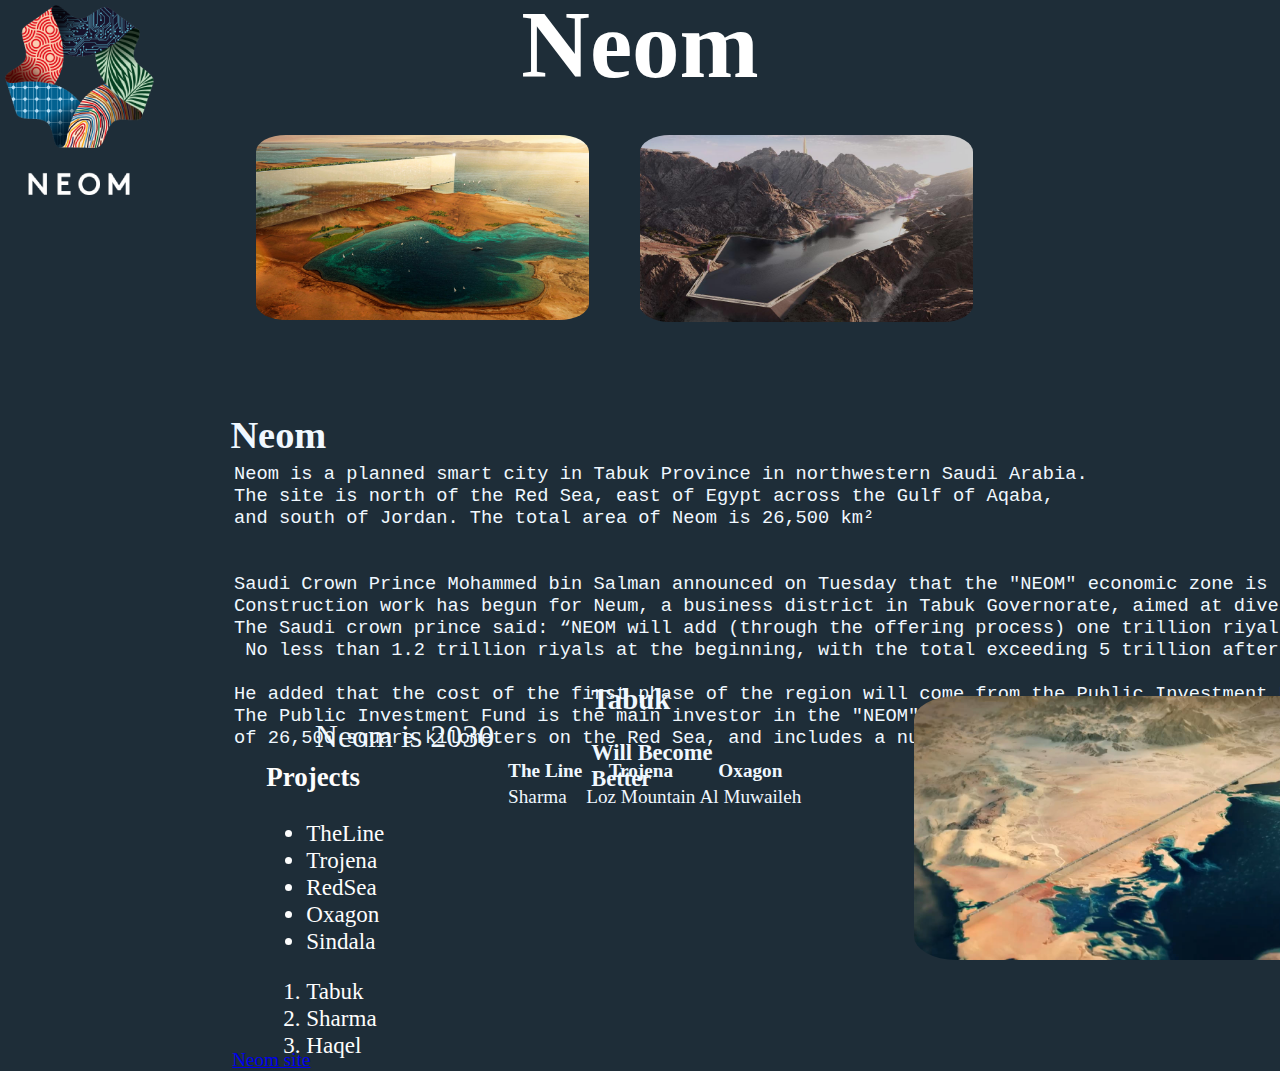
<file: index.html>
<!DOCTYPE html>
<head>
 
    <meta charset="UTF-8">
    <title>Neom</title>
<link rel="stylesheet" href="cNeom.css">

<link rel="icon" type="image/png" href="titleLogo.png">

</head>

<body>
<div id="border">

<div id="bjTrojena">
<img src="bgTrojena.jpg" class="ribbon" alt="">
</div>
  <div id="theLine">
    <img src="theLine.png" class="ribbon" alt="" >
    <div id="hd1">
        <h1>Neom </h1>
    </div>
</div>

<div id="neomlogo">
        <img src="neomlogo.png" class="ribbon" alt="">
</div>

<div id="content">
    <h1>Neom </h1>
<div id="LineP">
<pre>
Neom is a planned smart city in Tabuk Province in northwestern Saudi Arabia.
The site is north of the Red Sea, east of Egypt across the Gulf of Aqaba, 
and south of Jordan. The total area of Neom is 26,500 km²


Saudi Crown Prince Mohammed bin Salman announced on Tuesday that the "NEOM" economic zone is likely to be offered for subscription during 2024.
Construction work has begun for Neum, a business district in Tabuk Governorate, aimed at diversifying the economy of the world's largest oil exporter.
The Saudi crown prince said: “NEOM will add (through the offering process) one trillion riyals ($266 billion) to the size of the Saudi stock market.
 No less than 1.2 trillion riyals at the beginning, with the total exceeding 5 trillion after the project is completed.”

He added that the cost of the first phase of the region will come from the Public Investment Fund, the kingdom's sovereign wealth fund.
The Public Investment Fund is the main investor in the "NEOM" region, which is a project that uses advanced technologies and is located on an area 
of ​26,500 square kilometers on the Red Sea, and includes a number of regions, including industrial and logistical regions, and is scheduled to be completed in 2025.
    </pre>

</div>
<div id="heading">
    <h2>
        Tabuk
    </h2>
    <h3>
        Will Become Better 
    </h3>
</div>
<div id="para">
    <p>Neom is 2030</p>
</div>

<div id="myTable">
    <table>
        <tr>
            <th>The Line</th>
            <th>Trojena</th>
            <th>Oxagon</th>
          </tr>
          <tr>
            <td>Sharma</td>
            <td>Loz Mountain</td>
            <td>Al Muwaileh</td>
          </tr>
    </table>
</div>

<div id="Area">
<h3>Projects </h3>
<ul>
<li>TheLine </li>
<li>Trojena</li>
<li>RedSea</li>
<li>Oxagon</li>
<li>Sindala</li>
</ul>
<ol>
    <li>Tabuk</li>
    <li>Sharma</li>
    <li>Haqel</li>
</ol>
</div>



<div id="examble">
    <img src="examble.png" class="ribbon" alt="">
</div>

<div  id="site">
<a  href="https://www.neom.com/en-us"> Neom site</a>
</div>
</div>
</body>
</file>
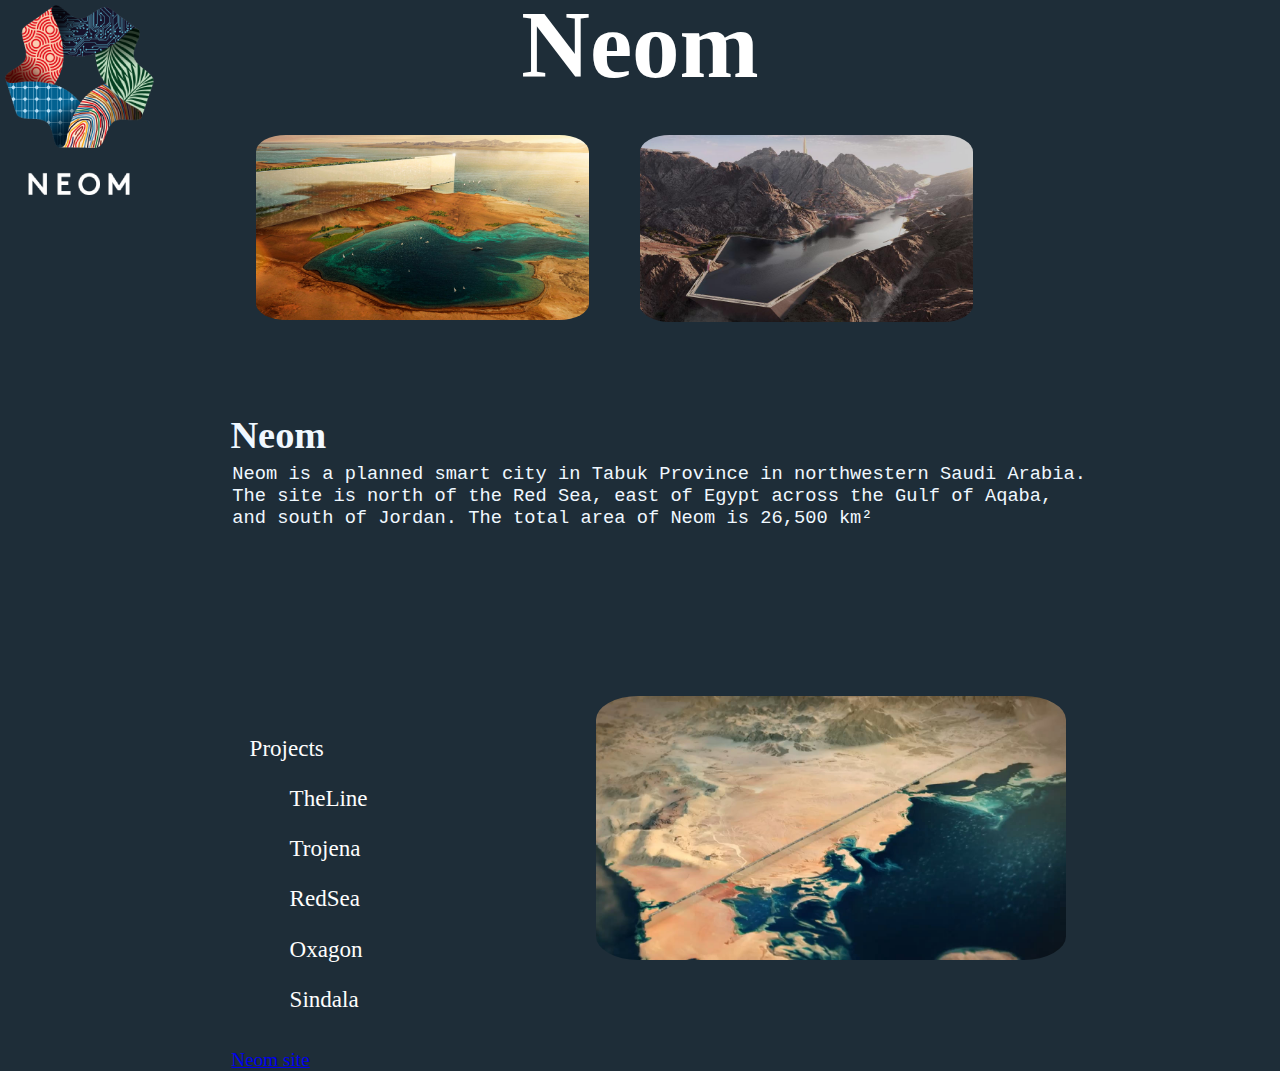
<file: hNeom.html>
<!DOCTYPE html>
<head>
 
    <meta charset="UTF-8">
    <title>Neom</title>
<link rel="stylesheet" href="cNeom.css">


</head>

<body>
<div id="bjTrojena">
<img src="bgTrojena.jpg" class="ribbon" alt="">
</div>
  <div id="theLine">
    <img src="theLine.png" class="ribbon" alt="" >
    <div id="hd1">
        <h1>Neom </h1>
    </div>
    
</div>

<div id="neomlogo">
        <img src="neomlogo.png" class="ribbon" alt="">
</div>

<div id="content">
    <h1>Neom </h1>
<div id="LineP">
<pre>Neom is a planned smart city in Tabuk Province in northwestern Saudi Arabia.
The site is north of the Red Sea, east of Egypt across the Gulf of Aqaba, 
and south of Jordan. The total area of Neom is 26,500 km²
    </pre>

</div>
<div id="Area">
<table>Projects
<ol>TheLine </ol>
<ol>Trojena</ol>
<ol>RedSea</ol>
<ol>Oxagon</ol>
<ol>Sindala</ol>
</table>
</div>
<div id="examble">
    <img src="examble.png" class="ribbon" alt="">
</div>

<div  id="site">
<a  href="https://www.neom.com/en-us"> Neom site</a>
</div>

</body>
</file>
<file: cNeom.css>
#border{
  width: 100%;
  height: 100%;

}
body {
 
  background-color:#1e2d38;
}
#neomlogo {
  height: 120%;
  width: 140%;
}

#neomlogo img{
    position: absolute;
    top: 0%;
    left: 0%; 
}

#bjTrojena img{
  position: absolute;
  max-width: 26%;
  height: auto;
  left: 50%;
  top: 15%;
  display: block;
  border-radius: 9%;
}

#theLine img {
  position: absolute;
  display: block;
  border-radius: 9%;
  max-width: 26%;
  height: auto;
  top: 15%;
  left: 20%;
}

#hd1 {
  font-size: 297%;
  color: rgb(255, 255, 255);
  position: absolute;
  top: 5%;
  left: 50%;
  transform: translate(-50%, -50%);
  border: 3%;
}
#content {
  position: absolute;
  font-size: larger;
  bottom: 8%;
  left: 18%;
  top: 43%;
  color: aliceblue;
}

#LineP {
  position: absolute;
    font-size: larger;
    bottom: 8%;
    left: 2%;
    top: 13%;
    color: aliceblue;
}

#Area {
  position: absolute;
  font-size: larger;
  bottom: 8%;
  left: 20%;
  top: 79%;
  color: rgb(253, 253, 253);
  

}

#examble {
  height: 10%;
  width: 10%;
}
#examble img{
 
  position: absolute;
  margin: auto;
  display: block;
  
  height: 60%;
  left: 381%;
  top: 70%;
  border-radius: 9%;
}

#site { 
   position: absolute;
  bottom: -55%;
  left: 1%;
  font-size: 20;
  
}
#myTable {
  position: absolute;
  width: 189%;
  left: 33%;
  bottom: -45%;
  padding: 120%;
  display: table;
}

#heading {
  position: absolute;
  width: 100%;
  left: 201%;
  bottom: 3%;
}


#para {
  font-size: xx-large;
  position: relative;
  left: 47%;
  bottom: -52%;
}
</file>
